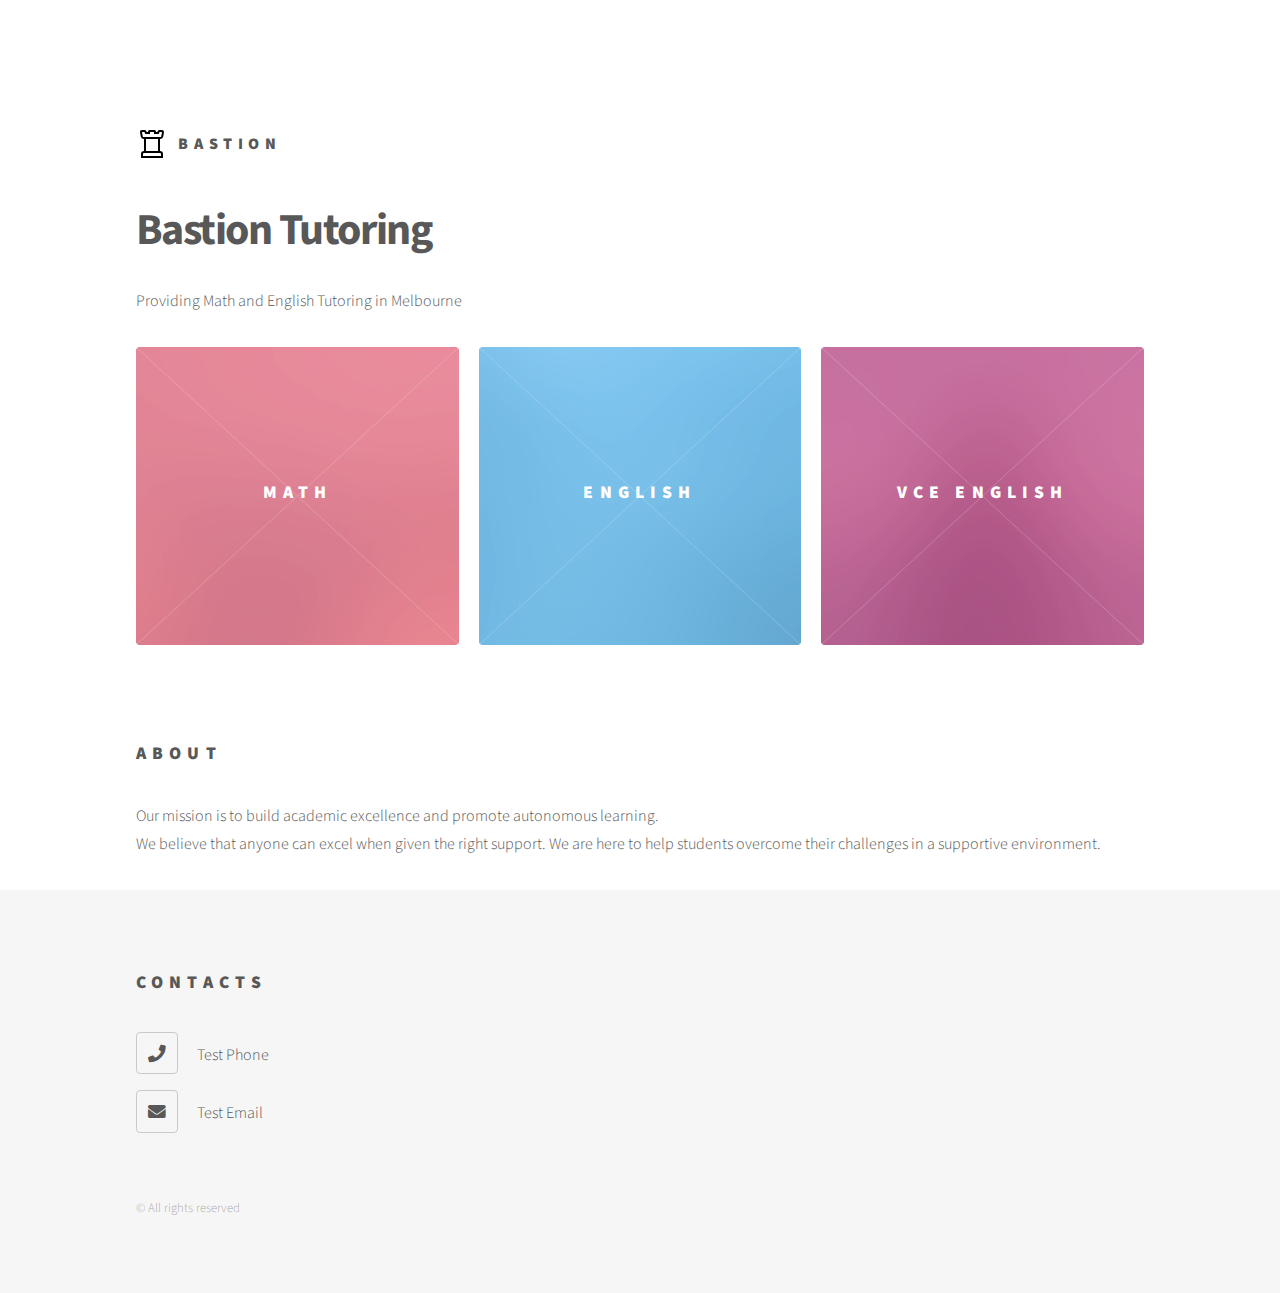
<file: index.html>
<!DOCTYPE HTML>
<!--
	Phantom by HTML5 UP
	html5up.net | @ajlkn
	Free for personal and commercial use under the CCA 3.0 license (html5up.net/license)
-->
<html>
	<head>
		<title>Bastion Tutoring</title>
		<meta charset="utf-8" />
		<meta name="viewport" content="width=device-width, initial-scale=1, user-scalable=no" />
		<link rel="stylesheet" href="assets/css/main.css" />
		<noscript><link rel="stylesheet" href="assets/css/noscript.css" /></noscript>
	</head>
	<body class="is-preload">
		<!-- Wrapper -->
			<div id="wrapper">

				<!-- Header -->
					<header id="header">
						<div class="inner">

							<!-- Logo -->
								<a href="index.html" class="logo">
									<span class="symbol"><img src="images/logo2.svg" alt="" /></span><span class="title">Bastion</span>
								</a>
							<!-- Nav -->
								<!-- <nav>
									<ul>
										<li><a href="#menu">Menu</a></li>
									</ul>
								</nav> -->

						</div>
					</header>

				<!-- Menu -->
					<!-- <nav id="menu">
						<h2>Menu</h2>
						<ul>
							<li><a href="index.html">Home</a></li>
							<li><a href="generic.html">Ipsum veroeros</a></li>
							<li><a href="generic.html">Tempus etiam</a></li>
							<li><a href="generic.html">Consequat dolor</a></li>
							<li><a href="elements.html">Elements</a></li>
						</ul>
					</nav> -->

				<!-- Main -->
					<div id="main">
						<div class="inner">
							<header>
								<h1>Bastion Tutoring</h1>
								<p>Providing Math and English Tutoring in Melbourne</p>
							</header>
							<section class="tiles">
								<article class="style1">
									<span class="image">
										<img src="images/pic01.jpg" alt="" />
									</span>
									<a>
										<h2>Math</h2>
										<div class="content">
											<p>Math Tutoring (Year 10 and below)</p>
										</div>
									</a>
								</article>
								<article class="style2">
									<span class="image">
										<img src="images/pic02.jpg" alt="" />
									</span>
									<a>
										<h2>English</h2>
										<div class="content">
											<p>English Tutoring (Any year level)</p>
										</div>
									</a>
								</article>
								<article class="style4">
									<span class="image">
										<img src="images/pic04.jpg" alt="" />
									</span>
									<a>
										<h2>VCE English</h2>
										<div class="content">
											<p>VCE English Tutoring (Year 11 and 12)</p>
										</div>
									</a>
								</article>
							</section>
						</div>
					</div>

					<section>
						<div class="inner">
							<h2>About</h2>
							<p>Our mission is to build academic excellence and promote autonomous learning.
							<br>We believe that anyone can excel when given the right support. We are here to help students overcome their challenges in a supportive environment.</p>
						</div>
					</section>

				<!-- Footer -->
					<footer id="footer">
						<div class="inner">
							<!-- <section>
								<h2>Get in touch</h2>
								<form method="post" action="mail.php">
									<div class="fields">
										<div class="field half">
											<input type="text" name="name" id="name" placeholder="Name" />
										</div>
										<div class="field half">
											<input type="email" name="email" id="email" placeholder="Email" />
										</div>
										<div class="field">
											<textarea name="message" id="message" placeholder="Message"></textarea>
										</div>
									</div>
									<ul class="actions">
										<li><input type="submit" value="Send" class="primary" /></li>
									</ul>
								</form>
							</section> -->
							<section>
								<h2>Contacts</h2>
								<ul class="icons">
									<li><a class="icon solid style2 fa-phone"><span class="label">Phone</span></a></li>
									<li>Test Phone</li>
									<br>
									<li><a class="icon solid style2 fa-envelope"><span class="label">Email</span></a></li>
									<li>Test Email</li>
									<br>
								</ul>
							</section>
							<ul class="copyright">
								<li>&copy; All rights reserved</li><li><!-- Design: <a href="http://html5up.net">HTML5 UP</a> --></li>
							</ul>
						</div>
					</footer>

			</div>

		<!-- Scripts -->
			<script src="assets/js/jquery.min.js"></script>
			<script src="assets/js/browser.min.js"></script>
			<script src="assets/js/breakpoints.min.js"></script>
			<script src="assets/js/util.js"></script>
			<script src="assets/js/main.js"></script>

	</body>
</html>
</file>
<file: assets/css/noscript.css>
/*
	Phantom by HTML5 UP
	html5up.net | @ajlkn
	Free for personal and commercial use under the CCA 3.0 license (html5up.net/license)
*/

/* Tiles */

	body.is-preload .tiles article {
		-moz-transform: none;
		-webkit-transform: none;
		-ms-transform: none;
		transform: none;
		opacity: 1;
	}
</file>
<file: assets/css/main.css>
@import url(fontawesome-all.min.css);
@import url("https://fonts.googleapis.com/css?family=Source+Sans+Pro:300,700,900");

/*
	Phantom by HTML5 UP
	html5up.net | @ajlkn
	Free for personal and commercial use under the CCA 3.0 license (html5up.net/license)
*/

html, body, div, span, applet, object,
iframe, h1, h2, h3, h4, h5, h6, p, blockquote,
pre, a, abbr, acronym, address, big, cite,
code, del, dfn, em, img, ins, kbd, q, s, samp,
small, strike, strong, sub, sup, tt, var, b,
u, i, center, dl, dt, dd, ol, ul, li, fieldset,
form, label, legend, table, caption, tbody,
tfoot, thead, tr, th, td, article, aside,
canvas, details, embed, figure, figcaption,
footer, header, hgroup, menu, nav, output, ruby,
section, summary, time, mark, audio, video {
	margin: 0;
	padding: 0;
	border: 0;
	font-size: 100%;
	font: inherit;
	vertical-align: baseline;}

article, aside, details, figcaption, figure,
footer, header, hgroup, menu, nav, section {
	display: block;}

body {
	line-height: 1;
}

ol, ul {
	list-style: none;
}

blockquote, q {
	quotes: none;
}

	blockquote:before, blockquote:after, q:before, q:after {
		content: '';
		content: none;
	}

table {
	border-collapse: collapse;
	border-spacing: 0;
}

body {
	-webkit-text-size-adjust: none;
}

mark {
	background-color: transparent;
	color: inherit;
}

input::-moz-focus-inner {
	border: 0;
	padding: 0;
}

input, select, textarea {
	-moz-appearance: none;
	-webkit-appearance: none;
	-ms-appearance: none;
	appearance: none;
}

/* Basic */

	@-ms-viewport {
		width: device-width;
	}

	body {
		-ms-overflow-style: scrollbar;
	}

	@media screen and (max-width: 480px) {

		html, body {
			min-width: 320px;
		}

	}

	html {
		box-sizing: border-box;
	}

	*, *:before, *:after {
		box-sizing: inherit;
	}

	body {
		background: #ffffff;
	}

		body.is-preload *, body.is-preload *:before, body.is-preload *:after {
			-moz-animation: none !important;
			-webkit-animation: none !important;
			-ms-animation: none !important;
			animation: none !important;
			-moz-transition: none !important;
			-webkit-transition: none !important;
			-ms-transition: none !important;
			transition: none !important;
		}

/* Type */

	body, input, select, textarea {
		color: #585858;
		font-family: "Source Sans Pro", Helvetica, sans-serif;
		font-size: 16pt;
		font-weight: 300;
		line-height: 1.75;
	}

		@media screen and (max-width: 1680px) {

			body, input, select, textarea {
				font-size: 14pt;
			}

		}

		@media screen and (max-width: 1280px) {

			body, input, select, textarea {
				font-size: 12pt;
			}

		}

	a {
		-moz-transition: border-bottom-color 0.2s ease, color 0.2s ease;
		-webkit-transition: border-bottom-color 0.2s ease, color 0.2s ease;
		-ms-transition: border-bottom-color 0.2s ease, color 0.2s ease;
		transition: border-bottom-color 0.2s ease, color 0.2s ease;
		text-decoration: none;
		color: #585858;
		border-bottom: dotted 1px rgba(88, 88, 88, 0.5);
	}

		a:hover {
			border-bottom-color: transparent;
			color: #f2849e !important;
		}

	strong, b {
		font-weight: 900;
	}

	em, i {
		font-style: italic;
	}

	p {
		margin: 0 0 2em 0;
	}

	h1 {
		font-size: 2.75em;
		font-weight: 700;
		line-height: 1.3;
		margin: 0 0 1em 0;
		letter-spacing: -0.035em;
	}

		h1 a {
			color: inherit;
		}

		@media screen and (max-width: 736px) {

			h1 {
				font-size: 2em;
				margin: 0 0 1em 0;
			}

		}

		@media screen and (max-width: 360px) {

			h1 {
				font-size: 1.75em;
			}

		}

	h2, h3, h4, h5, h6 {
		font-weight: 900;
		line-height: 1.5;
		margin: 0 0 2em 0;
		text-transform: uppercase;
		letter-spacing: 0.35em;
	}

		h2 a, h3 a, h4 a, h5 a, h6 a {
			color: inherit;
		}

	h2 {
		font-size: 1.1em;
	}

	h3 {
		font-size: 1em;
	}

	h4 {
		font-size: 0.8em;
	}

	h5 {
		font-size: 0.8em;
	}

	h6 {
		font-size: 0.8em;
	}

	@media screen and (max-width: 980px) {

		h1 br, h2 br, h3 br, h4 br, h5 br, h6 br {
			display: none;
		}

	}

	@media screen and (max-width: 736px) {

		h2 {
			font-size: 1em;
		}

		h3 {
			font-size: 0.8em;
		}

	}

	sub {
		font-size: 0.8em;
		position: relative;
		top: 0.5em;
	}

	sup {
		font-size: 0.8em;
		position: relative;
		top: -0.5em;
	}

	blockquote {
		border-left: solid 4px #c9c9c9;
		font-style: italic;
		margin: 0 0 2em 0;
		padding: 0.5em 0 0.5em 2em;
	}

	code {
		background: rgba(144, 144, 144, 0.075);
		border-radius: 4px;
		border: solid 1px #c9c9c9;
		font-family: "Courier New", monospace;
		font-size: 0.9em;
		margin: 0 0.25em;
		padding: 0.25em 0.65em;
	}

	pre {
		-webkit-overflow-scrolling: touch;
		font-family: "Courier New", monospace;
		font-size: 0.9em;
		margin: 0 0 2em 0;
	}

		pre code {
			display: block;
			line-height: 1.75;
			padding: 1em 1.5em;
			overflow-x: auto;
		}

	hr {
		border: 0;
		border-bottom: solid 1px #c9c9c9;
		margin: 2em 0;
	}

		hr.major {
			margin: 3em 0;
		}

	.align-left {
		text-align: left;
	}

	.align-center {
		text-align: center;
	}

	.align-right {
		text-align: right;
	}

/* Row */

	.row {
		display: flex;
		flex-wrap: wrap;
		box-sizing: border-box;
		align-items: stretch;
	}

		.row > * {
			box-sizing: border-box;
		}

		.row.gtr-uniform > * > :last-child {
			margin-bottom: 0;
		}

		.row.aln-left {
			justify-content: flex-start;
		}

		.row.aln-center {
			justify-content: center;
		}

		.row.aln-right {
			justify-content: flex-end;
		}

		.row.aln-top {
			align-items: flex-start;
		}

		.row.aln-middle {
			align-items: center;
		}

		.row.aln-bottom {
			align-items: flex-end;
		}

		.row > .imp {
			order: -1;
		}

		.row > .col-1 {
			width: 8.33333%;
		}

		.row > .off-1 {
			margin-left: 8.33333%;
		}

		.row > .col-2 {
			width: 16.66667%;
		}

		.row > .off-2 {
			margin-left: 16.66667%;
		}

		.row > .col-3 {
			width: 25%;
		}

		.row > .off-3 {
			margin-left: 25%;
		}

		.row > .col-4 {
			width: 33.33333%;
		}

		.row > .off-4 {
			margin-left: 33.33333%;
		}

		.row > .col-5 {
			width: 41.66667%;
		}

		.row > .off-5 {
			margin-left: 41.66667%;
		}

		.row > .col-6 {
			width: 50%;
		}

		.row > .off-6 {
			margin-left: 50%;
		}

		.row > .col-7 {
			width: 58.33333%;
		}

		.row > .off-7 {
			margin-left: 58.33333%;
		}

		.row > .col-8 {
			width: 66.66667%;
		}

		.row > .off-8 {
			margin-left: 66.66667%;
		}

		.row > .col-9 {
			width: 75%;
		}

		.row > .off-9 {
			margin-left: 75%;
		}

		.row > .col-10 {
			width: 83.33333%;
		}

		.row > .off-10 {
			margin-left: 83.33333%;
		}

		.row > .col-11 {
			width: 91.66667%;
		}

		.row > .off-11 {
			margin-left: 91.66667%;
		}

		.row > .col-12 {
			width: 100%;
		}

		.row > .off-12 {
			margin-left: 100%;
		}

		.row.gtr-0 {
			margin-top: 0;
			margin-left: 0em;
		}

			.row.gtr-0 > * {
				padding: 0 0 0 0em;
			}

			.row.gtr-0.gtr-uniform {
				margin-top: 0em;
			}

				.row.gtr-0.gtr-uniform > * {
					padding-top: 0em;
				}

		.row.gtr-25 {
			margin-top: 0;
			margin-left: -0.5em;
		}

			.row.gtr-25 > * {
				padding: 0 0 0 0.5em;
			}

			.row.gtr-25.gtr-uniform {
				margin-top: -0.5em;
			}

				.row.gtr-25.gtr-uniform > * {
					padding-top: 0.5em;
				}

		.row.gtr-50 {
			margin-top: 0;
			margin-left: -1em;
		}

			.row.gtr-50 > * {
				padding: 0 0 0 1em;
			}

			.row.gtr-50.gtr-uniform {
				margin-top: -1em;
			}

				.row.gtr-50.gtr-uniform > * {
					padding-top: 1em;
				}

		.row {
			margin-top: 0;
			margin-left: -2em;
		}

			.row > * {
				padding: 0 0 0 2em;
			}

			.row.gtr-uniform {
				margin-top: -2em;
			}

				.row.gtr-uniform > * {
					padding-top: 2em;
				}

		.row.gtr-150 {
			margin-top: 0;
			margin-left: -3em;
		}

			.row.gtr-150 > * {
				padding: 0 0 0 3em;
			}

			.row.gtr-150.gtr-uniform {
				margin-top: -3em;
			}

				.row.gtr-150.gtr-uniform > * {
					padding-top: 3em;
				}

		.row.gtr-200 {
			margin-top: 0;
			margin-left: -4em;
		}

			.row.gtr-200 > * {
				padding: 0 0 0 4em;
			}

			.row.gtr-200.gtr-uniform {
				margin-top: -4em;
			}

				.row.gtr-200.gtr-uniform > * {
					padding-top: 4em;
				}

		@media screen and (max-width: 1680px) {

			.row {
				display: flex;
				flex-wrap: wrap;
				box-sizing: border-box;
				align-items: stretch;
			}

				.row > * {
					box-sizing: border-box;
				}

				.row.gtr-uniform > * > :last-child {
					margin-bottom: 0;
				}

				.row.aln-left {
					justify-content: flex-start;
				}

				.row.aln-center {
					justify-content: center;
				}

				.row.aln-right {
					justify-content: flex-end;
				}

				.row.aln-top {
					align-items: flex-start;
				}

				.row.aln-middle {
					align-items: center;
				}

				.row.aln-bottom {
					align-items: flex-end;
				}

				.row > .imp-xlarge {
					order: -1;
				}

				.row > .col-1-xlarge {
					width: 8.33333%;
				}

				.row > .off-1-xlarge {
					margin-left: 8.33333%;
				}

				.row > .col-2-xlarge {
					width: 16.66667%;
				}

				.row > .off-2-xlarge {
					margin-left: 16.66667%;
				}

				.row > .col-3-xlarge {
					width: 25%;
				}

				.row > .off-3-xlarge {
					margin-left: 25%;
				}

				.row > .col-4-xlarge {
					width: 33.33333%;
				}

				.row > .off-4-xlarge {
					margin-left: 33.33333%;
				}

				.row > .col-5-xlarge {
					width: 41.66667%;
				}

				.row > .off-5-xlarge {
					margin-left: 41.66667%;
				}

				.row > .col-6-xlarge {
					width: 50%;
				}

				.row > .off-6-xlarge {
					margin-left: 50%;
				}

				.row > .col-7-xlarge {
					width: 58.33333%;
				}

				.row > .off-7-xlarge {
					margin-left: 58.33333%;
				}

				.row > .col-8-xlarge {
					width: 66.66667%;
				}

				.row > .off-8-xlarge {
					margin-left: 66.66667%;
				}

				.row > .col-9-xlarge {
					width: 75%;
				}

				.row > .off-9-xlarge {
					margin-left: 75%;
				}

				.row > .col-10-xlarge {
					width: 83.33333%;
				}

				.row > .off-10-xlarge {
					margin-left: 83.33333%;
				}

				.row > .col-11-xlarge {
					width: 91.66667%;
				}

				.row > .off-11-xlarge {
					margin-left: 91.66667%;
				}

				.row > .col-12-xlarge {
					width: 100%;
				}

				.row > .off-12-xlarge {
					margin-left: 100%;
				}

				.row.gtr-0 {
					margin-top: 0;
					margin-left: 0em;
				}

					.row.gtr-0 > * {
						padding: 0 0 0 0em;
					}

					.row.gtr-0.gtr-uniform {
						margin-top: 0em;
					}

						.row.gtr-0.gtr-uniform > * {
							padding-top: 0em;
						}

				.row.gtr-25 {
					margin-top: 0;
					margin-left: -0.5em;
				}

					.row.gtr-25 > * {
						padding: 0 0 0 0.5em;
					}

					.row.gtr-25.gtr-uniform {
						margin-top: -0.5em;
					}

						.row.gtr-25.gtr-uniform > * {
							padding-top: 0.5em;
						}

				.row.gtr-50 {
					margin-top: 0;
					margin-left: -1em;
				}

					.row.gtr-50 > * {
						padding: 0 0 0 1em;
					}

					.row.gtr-50.gtr-uniform {
						margin-top: -1em;
					}

						.row.gtr-50.gtr-uniform > * {
							padding-top: 1em;
						}

				.row {
					margin-top: 0;
					margin-left: -2em;
				}

					.row > * {
						padding: 0 0 0 2em;
					}

					.row.gtr-uniform {
						margin-top: -2em;
					}

						.row.gtr-uniform > * {
							padding-top: 2em;
						}

				.row.gtr-150 {
					margin-top: 0;
					margin-left: -3em;
				}

					.row.gtr-150 > * {
						padding: 0 0 0 3em;
					}

					.row.gtr-150.gtr-uniform {
						margin-top: -3em;
					}

						.row.gtr-150.gtr-uniform > * {
							padding-top: 3em;
						}

				.row.gtr-200 {
					margin-top: 0;
					margin-left: -4em;
				}

					.row.gtr-200 > * {
						padding: 0 0 0 4em;
					}

					.row.gtr-200.gtr-uniform {
						margin-top: -4em;
					}

						.row.gtr-200.gtr-uniform > * {
							padding-top: 4em;
						}

		}

		@media screen and (max-width: 1280px) {

			.row {
				display: flex;
				flex-wrap: wrap;
				box-sizing: border-box;
				align-items: stretch;
			}

				.row > * {
					box-sizing: border-box;
				}

				.row.gtr-uniform > * > :last-child {
					margin-bottom: 0;
				}

				.row.aln-left {
					justify-content: flex-start;
				}

				.row.aln-center {
					justify-content: center;
				}

				.row.aln-right {
					justify-content: flex-end;
				}

				.row.aln-top {
					align-items: flex-start;
				}

				.row.aln-middle {
					align-items: center;
				}

				.row.aln-bottom {
					align-items: flex-end;
				}

				.row > .imp-large {
					order: -1;
				}

				.row > .col-1-large {
					width: 8.33333%;
				}

				.row > .off-1-large {
					margin-left: 8.33333%;
				}

				.row > .col-2-large {
					width: 16.66667%;
				}

				.row > .off-2-large {
					margin-left: 16.66667%;
				}

				.row > .col-3-large {
					width: 25%;
				}

				.row > .off-3-large {
					margin-left: 25%;
				}

				.row > .col-4-large {
					width: 33.33333%;
				}

				.row > .off-4-large {
					margin-left: 33.33333%;
				}

				.row > .col-5-large {
					width: 41.66667%;
				}

				.row > .off-5-large {
					margin-left: 41.66667%;
				}

				.row > .col-6-large {
					width: 50%;
				}

				.row > .off-6-large {
					margin-left: 50%;
				}

				.row > .col-7-large {
					width: 58.33333%;
				}

				.row > .off-7-large {
					margin-left: 58.33333%;
				}

				.row > .col-8-large {
					width: 66.66667%;
				}

				.row > .off-8-large {
					margin-left: 66.66667%;
				}

				.row > .col-9-large {
					width: 75%;
				}

				.row > .off-9-large {
					margin-left: 75%;
				}

				.row > .col-10-large {
					width: 83.33333%;
				}

				.row > .off-10-large {
					margin-left: 83.33333%;
				}

				.row > .col-11-large {
					width: 91.66667%;
				}

				.row > .off-11-large {
					margin-left: 91.66667%;
				}

				.row > .col-12-large {
					width: 100%;
				}

				.row > .off-12-large {
					margin-left: 100%;
				}

				.row.gtr-0 {
					margin-top: 0;
					margin-left: 0em;
				}

					.row.gtr-0 > * {
						padding: 0 0 0 0em;
					}

					.row.gtr-0.gtr-uniform {
						margin-top: 0em;
					}

						.row.gtr-0.gtr-uniform > * {
							padding-top: 0em;
						}

				.row.gtr-25 {
					margin-top: 0;
					margin-left: -0.5em;
				}

					.row.gtr-25 > * {
						padding: 0 0 0 0.5em;
					}

					.row.gtr-25.gtr-uniform {
						margin-top: -0.5em;
					}

						.row.gtr-25.gtr-uniform > * {
							padding-top: 0.5em;
						}

				.row.gtr-50 {
					margin-top: 0;
					margin-left: -1em;
				}

					.row.gtr-50 > * {
						padding: 0 0 0 1em;
					}

					.row.gtr-50.gtr-uniform {
						margin-top: -1em;
					}

						.row.gtr-50.gtr-uniform > * {
							padding-top: 1em;
						}

				.row {
					margin-top: 0;
					margin-left: -2em;
				}

					.row > * {
						padding: 0 0 0 2em;
					}

					.row.gtr-uniform {
						margin-top: -2em;
					}

						.row.gtr-uniform > * {
							padding-top: 2em;
						}

				.row.gtr-150 {
					margin-top: 0;
					margin-left: -3em;
				}

					.row.gtr-150 > * {
						padding: 0 0 0 3em;
					}

					.row.gtr-150.gtr-uniform {
						margin-top: -3em;
					}

						.row.gtr-150.gtr-uniform > * {
							padding-top: 3em;
						}

				.row.gtr-200 {
					margin-top: 0;
					margin-left: -4em;
				}

					.row.gtr-200 > * {
						padding: 0 0 0 4em;
					}

					.row.gtr-200.gtr-uniform {
						margin-top: -4em;
					}

						.row.gtr-200.gtr-uniform > * {
							padding-top: 4em;
						}

		}

		@media screen and (max-width: 980px) {

			.row {
				display: flex;
				flex-wrap: wrap;
				box-sizing: border-box;
				align-items: stretch;
			}

				.row > * {
					box-sizing: border-box;
				}

				.row.gtr-uniform > * > :last-child {
					margin-bottom: 0;
				}

				.row.aln-left {
					justify-content: flex-start;
				}

				.row.aln-center {
					justify-content: center;
				}

				.row.aln-right {
					justify-content: flex-end;
				}

				.row.aln-top {
					align-items: flex-start;
				}

				.row.aln-middle {
					align-items: center;
				}

				.row.aln-bottom {
					align-items: flex-end;
				}

				.row > .imp-medium {
					order: -1;
				}

				.row > .col-1-medium {
					width: 8.33333%;
				}

				.row > .off-1-medium {
					margin-left: 8.33333%;
				}

				.row > .col-2-medium {
					width: 16.66667%;
				}

				.row > .off-2-medium {
					margin-left: 16.66667%;
				}

				.row > .col-3-medium {
					width: 25%;
				}

				.row > .off-3-medium {
					margin-left: 25%;
				}

				.row > .col-4-medium {
					width: 33.33333%;
				}

				.row > .off-4-medium {
					margin-left: 33.33333%;
				}

				.row > .col-5-medium {
					width: 41.66667%;
				}

				.row > .off-5-medium {
					margin-left: 41.66667%;
				}

				.row > .col-6-medium {
					width: 50%;
				}

				.row > .off-6-medium {
					margin-left: 50%;
				}

				.row > .col-7-medium {
					width: 58.33333%;
				}

				.row > .off-7-medium {
					margin-left: 58.33333%;
				}

				.row > .col-8-medium {
					width: 66.66667%;
				}

				.row > .off-8-medium {
					margin-left: 66.66667%;
				}

				.row > .col-9-medium {
					width: 75%;
				}

				.row > .off-9-medium {
					margin-left: 75%;
				}

				.row > .col-10-medium {
					width: 83.33333%;
				}

				.row > .off-10-medium {
					margin-left: 83.33333%;
				}

				.row > .col-11-medium {
					width: 91.66667%;
				}

				.row > .off-11-medium {
					margin-left: 91.66667%;
				}

				.row > .col-12-medium {
					width: 100%;
				}

				.row > .off-12-medium {
					margin-left: 100%;
				}

				.row.gtr-0 {
					margin-top: 0;
					margin-left: 0em;
				}

					.row.gtr-0 > * {
						padding: 0 0 0 0em;
					}

					.row.gtr-0.gtr-uniform {
						margin-top: 0em;
					}

						.row.gtr-0.gtr-uniform > * {
							padding-top: 0em;
						}

				.row.gtr-25 {
					margin-top: 0;
					margin-left: -0.375em;
				}

					.row.gtr-25 > * {
						padding: 0 0 0 0.375em;
					}

					.row.gtr-25.gtr-uniform {
						margin-top: -0.375em;
					}

						.row.gtr-25.gtr-uniform > * {
							padding-top: 0.375em;
						}

				.row.gtr-50 {
					margin-top: 0;
					margin-left: -0.75em;
				}

					.row.gtr-50 > * {
						padding: 0 0 0 0.75em;
					}

					.row.gtr-50.gtr-uniform {
						margin-top: -0.75em;
					}

						.row.gtr-50.gtr-uniform > * {
							padding-top: 0.75em;
						}

				.row {
					margin-top: 0;
					margin-left: -1.5em;
				}

					.row > * {
						padding: 0 0 0 1.5em;
					}

					.row.gtr-uniform {
						margin-top: -1.5em;
					}

						.row.gtr-uniform > * {
							padding-top: 1.5em;
						}

				.row.gtr-150 {
					margin-top: 0;
					margin-left: -2.25em;
				}

					.row.gtr-150 > * {
						padding: 0 0 0 2.25em;
					}

					.row.gtr-150.gtr-uniform {
						margin-top: -2.25em;
					}

						.row.gtr-150.gtr-uniform > * {
							padding-top: 2.25em;
						}

				.row.gtr-200 {
					margin-top: 0;
					margin-left: -3em;
				}

					.row.gtr-200 > * {
						padding: 0 0 0 3em;
					}

					.row.gtr-200.gtr-uniform {
						margin-top: -3em;
					}

						.row.gtr-200.gtr-uniform > * {
							padding-top: 3em;
						}

		}

		@media screen and (max-width: 736px) {

			.row {
				display: flex;
				flex-wrap: wrap;
				box-sizing: border-box;
				align-items: stretch;
			}

				.row > * {
					box-sizing: border-box;
				}

				.row.gtr-uniform > * > :last-child {
					margin-bottom: 0;
				}

				.row.aln-left {
					justify-content: flex-start;
				}

				.row.aln-center {
					justify-content: center;
				}

				.row.aln-right {
					justify-content: flex-end;
				}

				.row.aln-top {
					align-items: flex-start;
				}

				.row.aln-middle {
					align-items: center;
				}

				.row.aln-bottom {
					align-items: flex-end;
				}

				.row > .imp-small {
					order: -1;
				}

				.row > .col-1-small {
					width: 8.33333%;
				}

				.row > .off-1-small {
					margin-left: 8.33333%;
				}

				.row > .col-2-small {
					width: 16.66667%;
				}

				.row > .off-2-small {
					margin-left: 16.66667%;
				}

				.row > .col-3-small {
					width: 25%;
				}

				.row > .off-3-small {
					margin-left: 25%;
				}

				.row > .col-4-small {
					width: 33.33333%;
				}

				.row > .off-4-small {
					margin-left: 33.33333%;
				}

				.row > .col-5-small {
					width: 41.66667%;
				}

				.row > .off-5-small {
					margin-left: 41.66667%;
				}

				.row > .col-6-small {
					width: 50%;
				}

				.row > .off-6-small {
					margin-left: 50%;
				}

				.row > .col-7-small {
					width: 58.33333%;
				}

				.row > .off-7-small {
					margin-left: 58.33333%;
				}

				.row > .col-8-small {
					width: 66.66667%;
				}

				.row > .off-8-small {
					margin-left: 66.66667%;
				}

				.row > .col-9-small {
					width: 75%;
				}

				.row > .off-9-small {
					margin-left: 75%;
				}

				.row > .col-10-small {
					width: 83.33333%;
				}

				.row > .off-10-small {
					margin-left: 83.33333%;
				}

				.row > .col-11-small {
					width: 91.66667%;
				}

				.row > .off-11-small {
					margin-left: 91.66667%;
				}

				.row > .col-12-small {
					width: 100%;
				}

				.row > .off-12-small {
					margin-left: 100%;
				}

				.row.gtr-0 {
					margin-top: 0;
					margin-left: 0em;
				}

					.row.gtr-0 > * {
						padding: 0 0 0 0em;
					}

					.row.gtr-0.gtr-uniform {
						margin-top: 0em;
					}

						.row.gtr-0.gtr-uniform > * {
							padding-top: 0em;
						}

				.row.gtr-25 {
					margin-top: 0;
					margin-left: -0.25em;
				}

					.row.gtr-25 > * {
						padding: 0 0 0 0.25em;
					}

					.row.gtr-25.gtr-uniform {
						margin-top: -0.25em;
					}

						.row.gtr-25.gtr-uniform > * {
							padding-top: 0.25em;
						}

				.row.gtr-50 {
					margin-top: 0;
					margin-left: -0.5em;
				}

					.row.gtr-50 > * {
						padding: 0 0 0 0.5em;
					}

					.row.gtr-50.gtr-uniform {
						margin-top: -0.5em;
					}

						.row.gtr-50.gtr-uniform > * {
							padding-top: 0.5em;
						}

				.row {
					margin-top: 0;
					margin-left: -1em;
				}

					.row > * {
						padding: 0 0 0 1em;
					}

					.row.gtr-uniform {
						margin-top: -1em;
					}

						.row.gtr-uniform > * {
							padding-top: 1em;
						}

				.row.gtr-150 {
					margin-top: 0;
					margin-left: -1.5em;
				}

					.row.gtr-150 > * {
						padding: 0 0 0 1.5em;
					}

					.row.gtr-150.gtr-uniform {
						margin-top: -1.5em;
					}

						.row.gtr-150.gtr-uniform > * {
							padding-top: 1.5em;
						}

				.row.gtr-200 {
					margin-top: 0;
					margin-left: -2em;
				}

					.row.gtr-200 > * {
						padding: 0 0 0 2em;
					}

					.row.gtr-200.gtr-uniform {
						margin-top: -2em;
					}

						.row.gtr-200.gtr-uniform > * {
							padding-top: 2em;
						}

		}

		@media screen and (max-width: 480px) {

			.row {
				display: flex;
				flex-wrap: wrap;
				box-sizing: border-box;
				align-items: stretch;
			}

				.row > * {
					box-sizing: border-box;
				}

				.row.gtr-uniform > * > :last-child {
					margin-bottom: 0;
				}

				.row.aln-left {
					justify-content: flex-start;
				}

				.row.aln-center {
					justify-content: center;
				}

				.row.aln-right {
					justify-content: flex-end;
				}

				.row.aln-top {
					align-items: flex-start;
				}

				.row.aln-middle {
					align-items: center;
				}

				.row.aln-bottom {
					align-items: flex-end;
				}

				.row > .imp-xsmall {
					order: -1;
				}

				.row > .col-1-xsmall {
					width: 8.33333%;
				}

				.row > .off-1-xsmall {
					margin-left: 8.33333%;
				}

				.row > .col-2-xsmall {
					width: 16.66667%;
				}

				.row > .off-2-xsmall {
					margin-left: 16.66667%;
				}

				.row > .col-3-xsmall {
					width: 25%;
				}

				.row > .off-3-xsmall {
					margin-left: 25%;
				}

				.row > .col-4-xsmall {
					width: 33.33333%;
				}

				.row > .off-4-xsmall {
					margin-left: 33.33333%;
				}

				.row > .col-5-xsmall {
					width: 41.66667%;
				}

				.row > .off-5-xsmall {
					margin-left: 41.66667%;
				}

				.row > .col-6-xsmall {
					width: 50%;
				}

				.row > .off-6-xsmall {
					margin-left: 50%;
				}

				.row > .col-7-xsmall {
					width: 58.33333%;
				}

				.row > .off-7-xsmall {
					margin-left: 58.33333%;
				}

				.row > .col-8-xsmall {
					width: 66.66667%;
				}

				.row > .off-8-xsmall {
					margin-left: 66.66667%;
				}

				.row > .col-9-xsmall {
					width: 75%;
				}

				.row > .off-9-xsmall {
					margin-left: 75%;
				}

				.row > .col-10-xsmall {
					width: 83.33333%;
				}

				.row > .off-10-xsmall {
					margin-left: 83.33333%;
				}

				.row > .col-11-xsmall {
					width: 91.66667%;
				}

				.row > .off-11-xsmall {
					margin-left: 91.66667%;
				}

				.row > .col-12-xsmall {
					width: 100%;
				}

				.row > .off-12-xsmall {
					margin-left: 100%;
				}

				.row.gtr-0 {
					margin-top: 0;
					margin-left: 0em;
				}

					.row.gtr-0 > * {
						padding: 0 0 0 0em;
					}

					.row.gtr-0.gtr-uniform {
						margin-top: 0em;
					}

						.row.gtr-0.gtr-uniform > * {
							padding-top: 0em;
						}

				.row.gtr-25 {
					margin-top: 0;
					margin-left: -0.25em;
				}

					.row.gtr-25 > * {
						padding: 0 0 0 0.25em;
					}

					.row.gtr-25.gtr-uniform {
						margin-top: -0.25em;
					}

						.row.gtr-25.gtr-uniform > * {
							padding-top: 0.25em;
						}

				.row.gtr-50 {
					margin-top: 0;
					margin-left: -0.5em;
				}

					.row.gtr-50 > * {
						padding: 0 0 0 0.5em;
					}

					.row.gtr-50.gtr-uniform {
						margin-top: -0.5em;
					}

						.row.gtr-50.gtr-uniform > * {
							padding-top: 0.5em;
						}

				.row {
					margin-top: 0;
					margin-left: -1em;
				}

					.row > * {
						padding: 0 0 0 1em;
					}

					.row.gtr-uniform {
						margin-top: -1em;
					}

						.row.gtr-uniform > * {
							padding-top: 1em;
						}

				.row.gtr-150 {
					margin-top: 0;
					margin-left: -1.5em;
				}

					.row.gtr-150 > * {
						padding: 0 0 0 1.5em;
					}

					.row.gtr-150.gtr-uniform {
						margin-top: -1.5em;
					}

						.row.gtr-150.gtr-uniform > * {
							padding-top: 1.5em;
						}

				.row.gtr-200 {
					margin-top: 0;
					margin-left: -2em;
				}

					.row.gtr-200 > * {
						padding: 0 0 0 2em;
					}

					.row.gtr-200.gtr-uniform {
						margin-top: -2em;
					}

						.row.gtr-200.gtr-uniform > * {
							padding-top: 2em;
						}

		}

/* Section/Article */

	section.special, article.special {
		text-align: center;
	}

	header p {
		margin-top: -1em;
	}

	@media screen and (max-width: 736px) {

		header p {
			margin-top: 0;
		}

	}

/* Icon */

	.icon {
		text-decoration: none;
		border-bottom: none;
		position: relative;
	}

		.icon:before {
			-moz-osx-font-smoothing: grayscale;
			-webkit-font-smoothing: antialiased;
			display: inline-block;
			font-style: normal;
			font-variant: normal;
			text-rendering: auto;
			line-height: 1;
			text-transform: none !important;
			font-family: 'Font Awesome 5 Free';
			font-weight: 400;
		}

		.icon > .label {
			display: none;
		}

		.icon:before {
			line-height: inherit;
		}

		.icon.solid:before {
			font-weight: 900;
		}

		.icon.brands:before {
			font-family: 'Font Awesome 5 Brands';
		}

		.icon.style2 {
			-moz-transition: background-color 0.2s ease-in-out, color 0.2s ease-in-out, border-color 0.2s ease-in-out;
			-webkit-transition: background-color 0.2s ease-in-out, color 0.2s ease-in-out, border-color 0.2s ease-in-out;
			-ms-transition: background-color 0.2s ease-in-out, color 0.2s ease-in-out, border-color 0.2s ease-in-out;
			transition: background-color 0.2s ease-in-out, color 0.2s ease-in-out, border-color 0.2s ease-in-out;
			background-color: transparent;
			border: solid 1px #c9c9c9;
			border-radius: 4px;
			width: 2.65em;
			height: 2.65em;
			display: inline-block;
			text-align: center;
			line-height: 2.65em;
			color: inherit;
		}

			.icon.style2:before {
				font-size: 1.1em;
			}

			.icon.style2:hover {
				color: #f2849e;
				border-color: #f2849e;
			}

			.icon.style2:active {
				background-color: rgba(242, 132, 158, 0.1);
			}

/* List */

	ol {
		list-style: decimal;
		margin: 0 0 2em 0;
		padding-left: 1.25em;
	}

		ol li {
			padding-left: 0.25em;
		}

	ul {
		list-style: disc;
		margin: 0 0 2em 0;
		padding-left: 1em;
	}

		ul li {
			padding-left: 0.5em;
		}

		ul.alt {
			list-style: none;
			padding-left: 0;
		}

			ul.alt li {
				border-top: solid 1px #c9c9c9;
				padding: 0.5em 0;
			}

				ul.alt li:first-child {
					border-top: 0;
					padding-top: 0;
				}

	dl {
		margin: 0 0 2em 0;
	}

		dl dt {
			display: block;
			font-weight: 900;
			margin: 0 0 1em 0;
		}

		dl dd {
			margin-left: 2em;
		}

/* Actions */

	ul.actions {
		display: -moz-flex;
		display: -webkit-flex;
		display: -ms-flex;
		display: flex;
		cursor: default;
		list-style: none;
		margin-left: -1em;
		padding-left: 0;
	}

		ul.actions li {
			padding: 0 0 0 1em;
			vertical-align: middle;
		}

		ul.actions.special {
			-moz-justify-content: center;
			-webkit-justify-content: center;
			-ms-justify-content: center;
			justify-content: center;
			width: 100%;
			margin-left: 0;
		}

			ul.actions.special li:first-child {
				padding-left: 0;
			}

		ul.actions.stacked {
			-moz-flex-direction: column;
			-webkit-flex-direction: column;
			-ms-flex-direction: column;
			flex-direction: column;
			margin-left: 0;
		}

			ul.actions.stacked li {
				padding: 1.3em 0 0 0;
			}

				ul.actions.stacked li:first-child {
					padding-top: 0;
				}

		ul.actions.fit {
			width: calc(100% + 1em);
		}

			ul.actions.fit li {
				-moz-flex-grow: 1;
				-webkit-flex-grow: 1;
				-ms-flex-grow: 1;
				flex-grow: 1;
				-moz-flex-shrink: 1;
				-webkit-flex-shrink: 1;
				-ms-flex-shrink: 1;
				flex-shrink: 1;
				width: 100%;
			}

				ul.actions.fit li > * {
					width: 100%;
				}

			ul.actions.fit.stacked {
				width: 100%;
			}

		@media screen and (max-width: 480px) {

			ul.actions:not(.fixed) {
				-moz-flex-direction: column;
				-webkit-flex-direction: column;
				-ms-flex-direction: column;
				flex-direction: column;
				margin-left: 0;
				width: 100% !important;
			}

				ul.actions:not(.fixed) li {
					-moz-flex-grow: 1;
					-webkit-flex-grow: 1;
					-ms-flex-grow: 1;
					flex-grow: 1;
					-moz-flex-shrink: 1;
					-webkit-flex-shrink: 1;
					-ms-flex-shrink: 1;
					flex-shrink: 1;
					padding: 1em 0 0 0;
					text-align: center;
					width: 100%;
				}

					ul.actions:not(.fixed) li > * {
						width: 100%;
					}

					ul.actions:not(.fixed) li:first-child {
						padding-top: 0;
					}

					ul.actions:not(.fixed) li input[type="submit"],
					ul.actions:not(.fixed) li input[type="reset"],
					ul.actions:not(.fixed) li input[type="button"],
					ul.actions:not(.fixed) li button,
					ul.actions:not(.fixed) li .button {
						width: 100%;
					}

						ul.actions:not(.fixed) li input[type="submit"].icon:before,
						ul.actions:not(.fixed) li input[type="reset"].icon:before,
						ul.actions:not(.fixed) li input[type="button"].icon:before,
						ul.actions:not(.fixed) li button.icon:before,
						ul.actions:not(.fixed) li .button.icon:before {
							margin-left: -0.5rem;
						}

		}

/* Icons */

	ul.icons {
		cursor: default;
		list-style: none;
		padding-left: 0;
		margin: -1em 0 2em -1em;
	}

		ul.icons li {
			display: inline-block;
			padding: 1em 0 0 1em;
		}

/* Form */

	form {
		margin: 0 0 2em 0;
		overflow-x: hidden;
	}

		form > :last-child {
			margin-bottom: 0;
		}

		form > .fields {
			display: -moz-flex;
			display: -webkit-flex;
			display: -ms-flex;
			display: flex;
			-moz-flex-wrap: wrap;
			-webkit-flex-wrap: wrap;
			-ms-flex-wrap: wrap;
			flex-wrap: wrap;
			width: calc(100% + 3em);
			margin: -1.5em 0 2em -1.5em;
		}

			form > .fields > .field {
				-moz-flex-grow: 0;
				-webkit-flex-grow: 0;
				-ms-flex-grow: 0;
				flex-grow: 0;
				-moz-flex-shrink: 0;
				-webkit-flex-shrink: 0;
				-ms-flex-shrink: 0;
				flex-shrink: 0;
				padding: 1.5em 0 0 1.5em;
				width: calc(100% - 1.5em);
			}

				form > .fields > .field.half {
					width: calc(50% - 0.75em);
				}

				form > .fields > .field.third {
					width: calc(100%/3 - 0.5em);
				}

				form > .fields > .field.quarter {
					width: calc(25% - 0.375em);
				}

		@media screen and (max-width: 480px) {

			form > .fields {
				width: calc(100% + 3em);
				margin: -1.5em 0 2em -1.5em;
			}

				form > .fields > .field {
					padding: 1.5em 0 0 1.5em;
					width: calc(100% - 1.5em);
				}

					form > .fields > .field.half {
						width: calc(100% - 1.5em);
					}

					form > .fields > .field.third {
						width: calc(100% - 1.5em);
					}

					form > .fields > .field.quarter {
						width: calc(100% - 1.5em);
					}

		}

	label {
		display: block;
		font-size: 0.9em;
		font-weight: 900;
		margin: 0 0 1em 0;
	}

	input[type="text"],
	input[type="password"],
	input[type="email"],
	input[type="tel"],
	select,
	textarea {
		-moz-appearance: none;
		-webkit-appearance: none;
		-ms-appearance: none;
		appearance: none;
		background-color: transparent;
		border: none;
		border-radius: 0;
		border-bottom: solid 1px #c9c9c9;
		color: inherit;
		display: block;
		outline: 0;
		padding: 0;
		text-decoration: none;
		width: 100%;
	}

		input[type="text"]:invalid,
		input[type="password"]:invalid,
		input[type="email"]:invalid,
		input[type="tel"]:invalid,
		select:invalid,
		textarea:invalid {
			box-shadow: none;
		}

		input[type="text"]:focus,
		input[type="password"]:focus,
		input[type="email"]:focus,
		input[type="tel"]:focus,
		select:focus,
		textarea:focus {
			border-bottom-color: #f2849e;
			box-shadow: inset 0 -1px 0 0 #f2849e;
		}

	select {
		background-image: url("data:image/svg+xml;charset=utf8,%3Csvg xmlns='http://www.w3.org/2000/svg' width='40' height='40' preserveAspectRatio='none' viewBox='0 0 40 40'%3E%3Cpath d='M9.4,12.3l10.4,10.4l10.4-10.4c0.2-0.2,0.5-0.4,0.9-0.4c0.3,0,0.6,0.1,0.9,0.4l3.3,3.3c0.2,0.2,0.4,0.5,0.4,0.9 c0,0.4-0.1,0.6-0.4,0.9L20.7,31.9c-0.2,0.2-0.5,0.4-0.9,0.4c-0.3,0-0.6-0.1-0.9-0.4L4.3,17.3c-0.2-0.2-0.4-0.5-0.4-0.9 c0-0.4,0.1-0.6,0.4-0.9l3.3-3.3c0.2-0.2,0.5-0.4,0.9-0.4S9.1,12.1,9.4,12.3z' fill='%23c9c9c9' /%3E%3C/svg%3E");
		background-size: 1.25rem;
		background-repeat: no-repeat;
		background-position: calc(100% - 1rem) center;
		height: 3em;
		padding-right: 3em;
		text-overflow: ellipsis;
	}

		select option {
			background: #ffffff;
		}

		select:focus::-ms-value {
			background-color: transparent;
		}

		select::-ms-expand {
			display: none;
		}

	input[type="text"],
	input[type="password"],
	input[type="email"],
	select {
		height: 3em;
	}

	textarea {
		padding: 0;
		min-height: 3.75em;
	}

	input[type="checkbox"],
	input[type="radio"] {
		-moz-appearance: none;
		-webkit-appearance: none;
		-ms-appearance: none;
		appearance: none;
		display: block;
		float: left;
		margin-right: -2em;
		opacity: 0;
		width: 1em;
		z-index: -1;
	}

		input[type="checkbox"] + label,
		input[type="radio"] + label {
			text-decoration: none;
			color: #585858;
			cursor: pointer;
			display: inline-block;
			font-size: 1em;
			font-weight: 300;
			padding-left: 2.55em;
			padding-right: 0.75em;
			position: relative;
		}

			input[type="checkbox"] + label:before,
			input[type="radio"] + label:before {
				-moz-osx-font-smoothing: grayscale;
				-webkit-font-smoothing: antialiased;
				display: inline-block;
				font-style: normal;
				font-variant: normal;
				text-rendering: auto;
				line-height: 1;
				text-transform: none !important;
				font-family: 'Font Awesome 5 Free';
				font-weight: 900;
			}

			input[type="checkbox"] + label:before,
			input[type="radio"] + label:before {
				border-radius: 4px;
				border: solid 1px #c9c9c9;
				content: '';
				display: inline-block;
				font-size: 0.8em;
				height: 2.25em;
				left: 0;
				line-height: 2.25em;
				position: absolute;
				text-align: center;
				top: 0;
				width: 2.25em;
			}

		input[type="checkbox"]:checked + label:before,
		input[type="radio"]:checked + label:before {
			background: #585858;
			border-color: #585858;
			color: #ffffff;
			content: '\f00c';
		}

		input[type="checkbox"]:focus + label:before,
		input[type="radio"]:focus + label:before {
			border-color: #f2849e;
			box-shadow: 0 0 0 1px #f2849e;
		}

	input[type="checkbox"] + label:before {
		border-radius: 4px;
	}

	input[type="radio"] + label:before {
		border-radius: 100%;
	}

/* Box */

	.box {
		border-radius: 4px;
		border: solid 1px #c9c9c9;
		margin-bottom: 2em;
		padding: 1.5em;
	}

		.box > :last-child,
		.box > :last-child > :last-child,
		.box > :last-child > :last-child > :last-child {
			margin-bottom: 0;
		}

		.box.alt {
			border: 0;
			border-radius: 0;
			padding: 0;
		}

/* Image */

	.image {
		border-radius: 4px;
		border: 0;
		display: inline-block;
		position: relative;
	}

		.image img {
			border-radius: 4px;
			display: block;
		}

		.image.left, .image.right {
			max-width: 40%;
		}

			.image.left img, .image.right img {
				width: 100%;
			}

		.image.left {
			float: left;
			padding: 0 1.5em 1em 0;
			top: 0.25em;
		}

		.image.right {
			float: right;
			padding: 0 0 1em 1.5em;
			top: 0.25em;
		}

		.image.fit {
			display: block;
			margin: 0 0 2em 0;
			width: 100%;
		}

			.image.fit img {
				width: 100%;
			}

		.image.main {
			display: block;
			margin: 0 0 3em 0;
			width: 100%;
		}

			.image.main img {
				width: 100%;
			}

			@media screen and (max-width: 736px) {

				.image.main {
					margin: 0 0 2em 0;
				}

			}

/* Table */

	.table-wrapper {
		-webkit-overflow-scrolling: touch;
		overflow-x: auto;
	}

	table {
		margin: 0 0 2em 0;
		width: 100%;
	}

		table tbody tr {
			border: solid 1px #c9c9c9;
			border-left: 0;
			border-right: 0;
		}

			table tbody tr:nth-child(2n + 1) {
				background-color: rgba(144, 144, 144, 0.075);
			}

		table td {
			padding: 0.75em 0.75em;
		}

		table th {
			font-size: 0.9em;
			font-weight: 900;
			padding: 0 0.75em 0.75em 0.75em;
			text-align: left;
		}

		table thead {
			border-bottom: solid 2px #c9c9c9;
		}

		table tfoot {
			border-top: solid 2px #c9c9c9;
		}

		table.alt {
			border-collapse: separate;
		}

			table.alt tbody tr td {
				border: solid 1px #c9c9c9;
				border-left-width: 0;
				border-top-width: 0;
			}

				table.alt tbody tr td:first-child {
					border-left-width: 1px;
				}

			table.alt tbody tr:first-child td {
				border-top-width: 1px;
			}

			table.alt thead {
				border-bottom: 0;
			}

			table.alt tfoot {
				border-top: 0;
			}

/* Button */

	input[type="submit"],
	input[type="reset"],
	input[type="button"],
	button,
	.button {
		-moz-appearance: none;
		-webkit-appearance: none;
		-ms-appearance: none;
		appearance: none;
		-moz-transition: background-color 0.2s ease-in-out, color 0.2s ease-in-out, box-shadow 0.2s ease-in-out;
		-webkit-transition: background-color 0.2s ease-in-out, color 0.2s ease-in-out, box-shadow 0.2s ease-in-out;
		-ms-transition: background-color 0.2s ease-in-out, color 0.2s ease-in-out, box-shadow 0.2s ease-in-out;
		transition: background-color 0.2s ease-in-out, color 0.2s ease-in-out, box-shadow 0.2s ease-in-out;
		background-color: transparent;
		border-radius: 4px;
		border: 0;
		box-shadow: inset 0 0 0 2px #585858;
		color: #585858 !important;
		cursor: pointer;
		display: inline-block;
		font-size: 0.8em;
		font-weight: 900;
		height: 3.5em;
		letter-spacing: 0.35em;
		line-height: 3.45em;
		overflow: hidden;
		padding: 0 1.25em 0 1.6em;
		text-align: center;
		text-decoration: none;
		text-overflow: ellipsis;
		text-transform: uppercase;
		white-space: nowrap;
	}

		input[type="submit"].icon:before,
		input[type="reset"].icon:before,
		input[type="button"].icon:before,
		button.icon:before,
		.button.icon:before {
			margin-right: 0.5em;
		}

		input[type="submit"].fit,
		input[type="reset"].fit,
		input[type="button"].fit,
		button.fit,
		.button.fit {
			width: 100%;
		}

		input[type="submit"]:hover,
		input[type="reset"]:hover,
		input[type="button"]:hover,
		button:hover,
		.button:hover {
			color: #f2849e !important;
			box-shadow: inset 0 0 0 2px #f2849e;
		}

		input[type="submit"]:active,
		input[type="reset"]:active,
		input[type="button"]:active,
		button:active,
		.button:active {
			background-color: rgba(242, 132, 158, 0.1);
		}

		input[type="submit"].small,
		input[type="reset"].small,
		input[type="button"].small,
		button.small,
		.button.small {
			font-size: 0.6em;
		}

		input[type="submit"].large,
		input[type="reset"].large,
		input[type="button"].large,
		button.large,
		.button.large {
			font-size: 1em;
		}

		input[type="submit"].primary,
		input[type="reset"].primary,
		input[type="button"].primary,
		button.primary,
		.button.primary {
			box-shadow: none;
			background-color: #585858;
			color: #ffffff !important;
		}

			input[type="submit"].primary:hover,
			input[type="reset"].primary:hover,
			input[type="button"].primary:hover,
			button.primary:hover,
			.button.primary:hover {
				background-color: #f2849e;
			}

			input[type="submit"].primary:active,
			input[type="reset"].primary:active,
			input[type="button"].primary:active,
			button.primary:active,
			.button.primary:active {
				background-color: #ee5f81;
			}

		input[type="submit"].disabled, input[type="submit"]:disabled,
		input[type="reset"].disabled,
		input[type="reset"]:disabled,
		input[type="button"].disabled,
		input[type="button"]:disabled,
		button.disabled,
		button:disabled,
		.button.disabled,
		.button:disabled {
			pointer-events: none;
			opacity: 0.25;
		}

/* Tiles */

	.tiles {
		display: -moz-flex;
		display: -webkit-flex;
		display: -ms-flex;
		display: flex;
		-moz-flex-wrap: wrap;
		-webkit-flex-wrap: wrap;
		-ms-flex-wrap: wrap;
		flex-wrap: wrap;
		postiion: relative;
		margin: -2.5em 0 0 -2.5em;
	}

		.tiles article {
			-moz-transition: -moz-transform 0.5s ease, opacity 0.5s ease;
			-webkit-transition: -webkit-transform 0.5s ease, opacity 0.5s ease;
			-ms-transition: -ms-transform 0.5s ease, opacity 0.5s ease;
			transition: transform 0.5s ease, opacity 0.5s ease;
			position: relative;
			width: calc(33.33333% - 2.5em);
			margin: 2.5em 0 0 2.5em;
		}

			.tiles article > .image {
				-moz-transition: -moz-transform 0.5s ease;
				-webkit-transition: -webkit-transform 0.5s ease;
				-ms-transition: -ms-transform 0.5s ease;
				transition: transform 0.5s ease;
				position: relative;
				display: block;
				width: 100%;
				border-radius: 4px;
				overflow: hidden;
			}

				.tiles article > .image img {
					display: block;
					width: 100%;
				}

				.tiles article > .image:before {
					pointer-events: none;
					-moz-transition: background-color 0.5s ease, opacity 0.5s ease;
					-webkit-transition: background-color 0.5s ease, opacity 0.5s ease;
					-ms-transition: background-color 0.5s ease, opacity 0.5s ease;
					transition: background-color 0.5s ease, opacity 0.5s ease;
					content: '';
					display: block;
					position: absolute;
					top: 0;
					left: 0;
					width: 100%;
					height: 100%;
					opacity: 1.0;
					z-index: 1;
					opacity: 0.8;
				}

				.tiles article > .image:after {
					pointer-events: none;
					-moz-transition: opacity 0.5s ease;
					-webkit-transition: opacity 0.5s ease;
					-ms-transition: opacity 0.5s ease;
					transition: opacity 0.5s ease;
					content: '';
					display: block;
					position: absolute;
					top: 0;
					left: 0;
					width: 100%;
					height: 100%;
					background-image: url("data:image/svg+xml;charset=utf8,%3Csvg xmlns='http://www.w3.org/2000/svg' width='100' height='100' viewBox='0 0 100 100' preserveAspectRatio='none'%3E%3Cstyle%3Eline %7B stroke-width: 0.25px%3B stroke: %23ffffff%3B %7D%3C/style%3E%3Cline x1='0' y1='0' x2='100' y2='100' /%3E%3Cline x1='100' y1='0' x2='0' y2='100' /%3E%3C/svg%3E");
					background-position: center;
					background-repeat: no-repeat;
					background-size: 100% 100%;
					opacity: 0.25;
					z-index: 2;
				}

			.tiles article > a {
				display: -moz-flex;
				display: -webkit-flex;
				display: -ms-flex;
				display: flex;
				-moz-flex-direction: column;
				-webkit-flex-direction: column;
				-ms-flex-direction: column;
				flex-direction: column;
				-moz-align-items: center;
				-webkit-align-items: center;
				-ms-align-items: center;
				align-items: center;
				-moz-justify-content: center;
				-webkit-justify-content: center;
				-ms-justify-content: center;
				justify-content: center;
				-moz-transition: background-color 0.5s ease, -moz-transform 0.5s ease;
				-webkit-transition: background-color 0.5s ease, -webkit-transform 0.5s ease;
				-ms-transition: background-color 0.5s ease, -ms-transform 0.5s ease;
				transition: background-color 0.5s ease, transform 0.5s ease;
				position: absolute;
				top: 0;
				left: 0;
				width: 100%;
				height: 100%;
				padding: 1em;
				border-radius: 4px;
				border-bottom: 0;
				color: #ffffff;
				text-align: center;
				text-decoration: none;
				z-index: 3;
			}

				.tiles article > a > :last-child {
					margin: 0;
				}

				.tiles article > a:hover {
					color: #ffffff !important;
				}

				.tiles article > a h2 {
					margin: 0;
				}

				.tiles article > a .content {
					-moz-transition: max-height 0.5s ease, opacity 0.5s ease;
					-webkit-transition: max-height 0.5s ease, opacity 0.5s ease;
					-ms-transition: max-height 0.5s ease, opacity 0.5s ease;
					transition: max-height 0.5s ease, opacity 0.5s ease;
					width: 100%;
					max-height: 0;
					line-height: 1.5;
					margin-top: 0.35em;
					opacity: 0;
				}

					.tiles article > a .content > :last-child {
						margin-bottom: 0;
					}

			.tiles article.style1 > .image:before {
				background-color: #f2849e;
			}

			.tiles article.style2 > .image:before {
				background-color: #7ecaf6;
			}

			.tiles article.style3 > .image:before {
				background-color: #7bd0c1;
			}

			.tiles article.style4 > .image:before {
				background-color: #c75b9b;
			}

			.tiles article.style5 > .image:before {
				background-color: #ae85ca;
			}

			.tiles article.style6 > .image:before {
				background-color: #8499e7;
			}

			body:not(.is-touch) .tiles article:hover > .image {
				-moz-transform: scale(1.1);
				-webkit-transform: scale(1.1);
				-ms-transform: scale(1.1);
				transform: scale(1.1);
			}

				body:not(.is-touch) .tiles article:hover > .image:before {
					background-color: #333333;
					opacity: 0.35;
				}

				body:not(.is-touch) .tiles article:hover > .image:after {
					opacity: 0;
				}

			body:not(.is-touch) .tiles article:hover .content {
				max-height: 15em;
				opacity: 1;
			}

		* + .tiles {
			margin-top: 2em;
		}

		body.is-preload .tiles article {
			-moz-transform: scale(0.9);
			-webkit-transform: scale(0.9);
			-ms-transform: scale(0.9);
			transform: scale(0.9);
			opacity: 0;
		}

		body.is-touch .tiles article .content {
			max-height: 15em;
			opacity: 1;
		}

		@media screen and (max-width: 1280px) {

			.tiles {
				margin: -1.25em 0 0 -1.25em;
			}

				.tiles article {
					width: calc(33.33333% - 1.25em);
					margin: 1.25em 0 0 1.25em;
				}

		}

		@media screen and (max-width: 980px) {

			.tiles {
				margin: -2.5em 0 0 -2.5em;
			}

				.tiles article {
					width: calc(50% - 2.5em);
					margin: 2.5em 0 0 2.5em;
				}

		}

		@media screen and (max-width: 736px) {

			.tiles {
				margin: -1.25em 0 0 -1.25em;
			}

				.tiles article {
					width: calc(50% - 1.25em);
					margin: 1.25em 0 0 1.25em;
				}

					.tiles article:hover > .image {
						-moz-transform: scale(1.0);
						-webkit-transform: scale(1.0);
						-ms-transform: scale(1.0);
						transform: scale(1.0);
					}

		}

		@media screen and (max-width: 480px) {

			.tiles {
				margin: 0;
			}

				.tiles article {
					width: 100%;
					margin: 1.25em 0 0 0;
				}

		}

/* Header */

	#header {
		padding: 8em 0 0.1em 0 ;
	}

		#header .logo {
			display: block;
			border-bottom: 0;
			color: inherit;
			font-weight: 900;
			letter-spacing: 0.35em;
			margin: 0 0 2.5em 0;
			text-decoration: none;
			text-transform: uppercase;
			display: inline-block;
		}

			#header .logo > * {
				display: inline-block;
				vertical-align: middle;
			}

			#header .logo .symbol {
				margin-right: 0.65em;
			}

				#header .logo .symbol img {
					display: block;
					width: 2em;
					height: 2em;
				}

		#header nav {
			position: fixed;
			right: 2em;
			top: 2em;
			z-index: 10000;
		}

			#header nav ul {
				display: -moz-flex;
				display: -webkit-flex;
				display: -ms-flex;
				display: flex;
				-moz-align-items: center;
				-webkit-align-items: center;
				-ms-align-items: center;
				align-items: center;
				list-style: none;
				margin: 0;
				padding: 0;
			}

				#header nav ul li {
					display: block;
					padding: 0;
				}

					#header nav ul li a {
						display: block;
						position: relative;
						height: 3em;
						line-height: 3em;
						padding: 0 1.5em;
						background-color: rgba(255, 255, 255, 0.5);
						border-radius: 4px;
						border: 0;
						font-size: 0.8em;
						font-weight: 900;
						letter-spacing: 0.35em;
						text-transform: uppercase;
					}

					#header nav ul li a[href="#menu"] {
						-webkit-tap-highlight-color: transparent;
						width: 4em;
						text-indent: 4em;
						font-size: 1em;
						overflow: hidden;
						padding: 0;
						white-space: nowrap;
					}

						#header nav ul li a[href="#menu"]:before, #header nav ul li a[href="#menu"]:after {
							-moz-transition: opacity 0.2s ease;
							-webkit-transition: opacity 0.2s ease;
							-ms-transition: opacity 0.2s ease;
							transition: opacity 0.2s ease;
							content: '';
							display: block;
							position: absolute;
							top: 0;
							left: 0;
							width: 100%;
							height: 100%;
							background-position: center;
							background-repeat: no-repeat;
							background-size: 2em 2em;
						}

						#header nav ul li a[href="#menu"]:before {
							background-image: url("data:image/svg+xml;charset=utf8,%3Csvg xmlns='http://www.w3.org/2000/svg' width='100' height='100' viewBox='0 0 100 100' preserveAspectRatio='none'%3E%3Cstyle%3Eline %7B stroke-width: 8px%3B stroke: %23f2849e%3B %7D%3C/style%3E%3Cline x1='0' y1='25' x2='100' y2='25' /%3E%3Cline x1='0' y1='50' x2='100' y2='50' /%3E%3Cline x1='0' y1='75' x2='100' y2='75' /%3E%3C/svg%3E");
							opacity: 0;
						}

						#header nav ul li a[href="#menu"]:after {
							background-image: url("data:image/svg+xml;charset=utf8,%3Csvg xmlns='http://www.w3.org/2000/svg' width='100' height='100' viewBox='0 0 100 100' preserveAspectRatio='none'%3E%3Cstyle%3Eline %7B stroke-width: 8px%3B stroke: %23585858%3B %7D%3C/style%3E%3Cline x1='0' y1='25' x2='100' y2='25' /%3E%3Cline x1='0' y1='50' x2='100' y2='50' /%3E%3Cline x1='0' y1='75' x2='100' y2='75' /%3E%3C/svg%3E");
							opacity: 1;
						}

						#header nav ul li a[href="#menu"]:hover:before {
							opacity: 1;
						}

						#header nav ul li a[href="#menu"]:hover:after {
							opacity: 0;
						}

		@media screen and (max-width: 736px) {

			#header {
				padding: 4em 0 0.1em 0 ;
			}

				#header nav {
					right: 0.5em;
					top: 0.5em;
				}

					#header nav ul li a[href="#menu"]:before, #header nav ul li a[href="#menu"]:after {
						background-size: 1.5em 1.5em;
					}

		}

/* Menu */

	#wrapper {
		-moz-transition: opacity 0.45s ease;
		-webkit-transition: opacity 0.45s ease;
		-ms-transition: opacity 0.45s ease;
		transition: opacity 0.45s ease;
		opacity: 1;
	}

	#menu {
		-moz-transform: translateX(22em);
		-webkit-transform: translateX(22em);
		-ms-transform: translateX(22em);
		transform: translateX(22em);
		-moz-transition: -moz-transform 0.45s ease, visibility 0.45s;
		-webkit-transition: -webkit-transform 0.45s ease, visibility 0.45s;
		-ms-transition: -ms-transform 0.45s ease, visibility 0.45s;
		transition: transform 0.45s ease, visibility 0.45s;
		position: fixed;
		top: 0;
		right: 0;
		width: 22em;
		max-width: 80%;
		height: 100%;
		-webkit-overflow-scrolling: touch;
		background: #585858;
		color: #ffffff;
		cursor: default;
		visibility: hidden;
		z-index: 10002;
	}

		#menu > .inner {
			-moz-transition: opacity 0.45s ease;
			-webkit-transition: opacity 0.45s ease;
			-ms-transition: opacity 0.45s ease;
			transition: opacity 0.45s ease;
			-webkit-overflow-scrolling: touch;
			position: absolute;
			top: 0;
			left: 0;
			width: 100%;
			height: 100%;
			padding: 2.75em;
			opacity: 0;
			overflow-y: auto;
		}

			#menu > .inner > ul {
				list-style: none;
				margin: 0 0 1em 0;
				padding: 0;
			}

				#menu > .inner > ul > li {
					padding: 0;
					border-top: solid 1px rgba(255, 255, 255, 0.15);
				}

					#menu > .inner > ul > li a {
						display: block;
						padding: 1em 0;
						line-height: 1.5;
						border: 0;
						color: inherit;
					}

					#menu > .inner > ul > li:first-child {
						border-top: 0;
						margin-top: -1em;
					}

		#menu > .close {
			-moz-transition: opacity 0.45s ease, -moz-transform 0.45s ease;
			-webkit-transition: opacity 0.45s ease, -webkit-transform 0.45s ease;
			-ms-transition: opacity 0.45s ease, -ms-transform 0.45s ease;
			transition: opacity 0.45s ease, transform 0.45s ease;
			-moz-transform: scale(0.25) rotate(180deg);
			-webkit-transform: scale(0.25) rotate(180deg);
			-ms-transform: scale(0.25) rotate(180deg);
			transform: scale(0.25) rotate(180deg);
			-webkit-tap-highlight-color: transparent;
			display: block;
			position: absolute;
			top: 2em;
			left: -6em;
			width: 6em;
			text-indent: 6em;
			height: 3em;
			border: 0;
			font-size: 1em;
			opacity: 0;
			overflow: hidden;
			padding: 0;
			white-space: nowrap;
		}

			#menu > .close:before, #menu > .close:after {
				-moz-transition: opacity 0.2s ease;
				-webkit-transition: opacity 0.2s ease;
				-ms-transition: opacity 0.2s ease;
				transition: opacity 0.2s ease;
				content: '';
				display: block;
				position: absolute;
				top: 0;
				left: 0;
				width: 100%;
				height: 100%;
				background-position: center;
				background-repeat: no-repeat;
				background-size: 2em 2em;
			}

			#menu > .close:before {
				background-image: url("data:image/svg+xml;charset=utf8,%3Csvg xmlns='http://www.w3.org/2000/svg' width='100' height='100' viewBox='0 0 100 100' preserveAspectRatio='none'%3E%3Cstyle%3Eline %7B stroke-width: 8px%3B stroke: %23f2849e%3B %7D%3C/style%3E%3Cline x1='15' y1='15' x2='85' y2='85' /%3E%3Cline x1='85' y1='15' x2='15' y2='85' /%3E%3C/svg%3E");
				opacity: 0;
			}

			#menu > .close:after {
				background-image: url("data:image/svg+xml;charset=utf8,%3Csvg xmlns='http://www.w3.org/2000/svg' width='100' height='100' viewBox='0 0 100 100' preserveAspectRatio='none'%3E%3Cstyle%3Eline %7B stroke-width: 8px%3B stroke: %23585858%3B %7D%3C/style%3E%3Cline x1='15' y1='15' x2='85' y2='85' /%3E%3Cline x1='85' y1='15' x2='15' y2='85' /%3E%3C/svg%3E");
				opacity: 1;
			}

			#menu > .close:hover:before {
				opacity: 1;
			}

			#menu > .close:hover:after {
				opacity: 0;
			}

		@media screen and (max-width: 736px) {

			#menu {
				-moz-transform: translateX(16.5em);
				-webkit-transform: translateX(16.5em);
				-ms-transform: translateX(16.5em);
				transform: translateX(16.5em);
				width: 16.5em;
			}

				#menu > .inner {
					padding: 2.75em 1.5em;
				}

				#menu > .close {
					top: 0.5em;
					left: -4.25em;
					width: 4.25em;
					text-indent: 4.25em;
				}

					#menu > .close:before, #menu > .close:after {
						background-size: 1.5em 1.5em;
					}

		}

	body.is-menu-visible #wrapper {
		pointer-events: none;
		cursor: default;
		opacity: 0.25;
	}

	body.is-menu-visible #menu {
		-moz-transform: translateX(0);
		-webkit-transform: translateX(0);
		-ms-transform: translateX(0);
		transform: translateX(0);
		visibility: visible;
	}

		body.is-menu-visible #menu > * {
			opacity: 1;
		}

		body.is-menu-visible #menu .close {
			-moz-transform: scale(1.0) rotate(0deg);
			-webkit-transform: scale(1.0) rotate(0deg);
			-ms-transform: scale(1.0) rotate(0deg);
			transform: scale(1.0) rotate(0deg);
			opacity: 1;
		}

/* Main */

	#main {
		padding: 0em 0 6em 0 ;
	}

		@media screen and (max-width: 736px) {

			#main {
				padding: 0em 0 4em 0 ;
			}

		}

/* Footer */

	#footer {
		padding: 5em 0 6em 0 ;
		background-color: #f6f6f6;
	}

		#footer > .inner {
			display: -moz-flex;
			display: -webkit-flex;
			display: -ms-flex;
			display: flex;
			-moz-flex-wrap: wrap;
			-webkit-flex-wrap: wrap;
			-ms-flex-wrap: wrap;
			flex-wrap: wrap;
			-moz-flex-direction: row;
			-webkit-flex-direction: row;
			-ms-flex-direction: row;
			flex-direction: row;
		}

			#footer > .inner > * > :last-child {
				margin-bottom: 0;
			}

			#footer > .inner section:nth-child(1) {
				width: calc(66% - 2.5em);
				margin-right: 2.5em;
			}

			#footer > .inner section:nth-child(2) {
				width: calc(33% - 2.5em);
				margin-left: 2.5em;
			}

			#footer > .inner .copyright {
				width: 100%;
				padding: 0;
				margin-top: 5em;
				list-style: none;
				font-size: 0.8em;
				color: rgba(88, 88, 88, 0.5);
			}

				#footer > .inner .copyright a {
					color: inherit;
				}

				#footer > .inner .copyright li {
					display: inline-block;
					border-left: solid 1px rgba(88, 88, 88, 0.15);
					line-height: 1;
					padding: 0 0 0 1em;
					margin: 0 0 0 1em;
				}

					#footer > .inner .copyright li:first-child {
						border-left: 0;
						padding-left: 0;
						margin-left: 0;
					}

		@media screen and (max-width: 1280px) {

			#footer {
				padding: 5em 0 3em 0 ;
			}

				#footer > .inner section:nth-child(1) {
					width: calc(66% - 1.25em);
					margin-right: 1.25em;
				}

				#footer > .inner section:nth-child(2) {
					width: calc(33% - 1.25em);
					margin-left: 1.25em;
				}

		}

		@media screen and (max-width: 980px) {

			#footer > .inner section:nth-child(1) {
				width: 66%;
				margin-right: 0;
			}

			#footer > .inner section:nth-child(2) {
				width: calc(33% - 2.5em);
				margin-left: 2.5em;
			}

		}

		@media screen and (max-width: 736px) {

			#footer {
				padding: 3em 0 1em 0 ;
			}

				#footer > .inner {
					-moz-flex-direction: column;
					-webkit-flex-direction: column;
					-ms-flex-direction: column;
					flex-direction: column;
				}

					#footer > .inner section:nth-child(1) {
						width: 100%;
						margin-right: 0;
						margin: 3em 0 0 0;
					}

					#footer > .inner section:nth-child(2) {
						-moz-order: -1;
						-webkit-order: -1;
						-ms-order: -1;
						order: -1;
						width: 100%;
						margin-left: 0;
					}

					#footer > .inner .copyright {
						margin-top: 3em;
					}

		}

		@media screen and (max-width: 480px) {

			#footer > .inner .copyright {
				margin-top: 3em;
			}

				#footer > .inner .copyright li {
					border-left: 0;
					padding-left: 0;
					margin: 0.75em 0 0 0;
					display: block;
					line-height: inherit;
				}

					#footer > .inner .copyright li:first-child {
						margin-top: 0;
					}

		}

/* Wrapper */

	#wrapper > * > .inner {
		width: 100%;
		max-width: 68em;
		margin: 0 auto;
		padding: 0 2.5em;
	}

		@media screen and (max-width: 736px) {

			#wrapper > * > .inner {
				padding: 0 1.25em;
			}

		}
</file>
